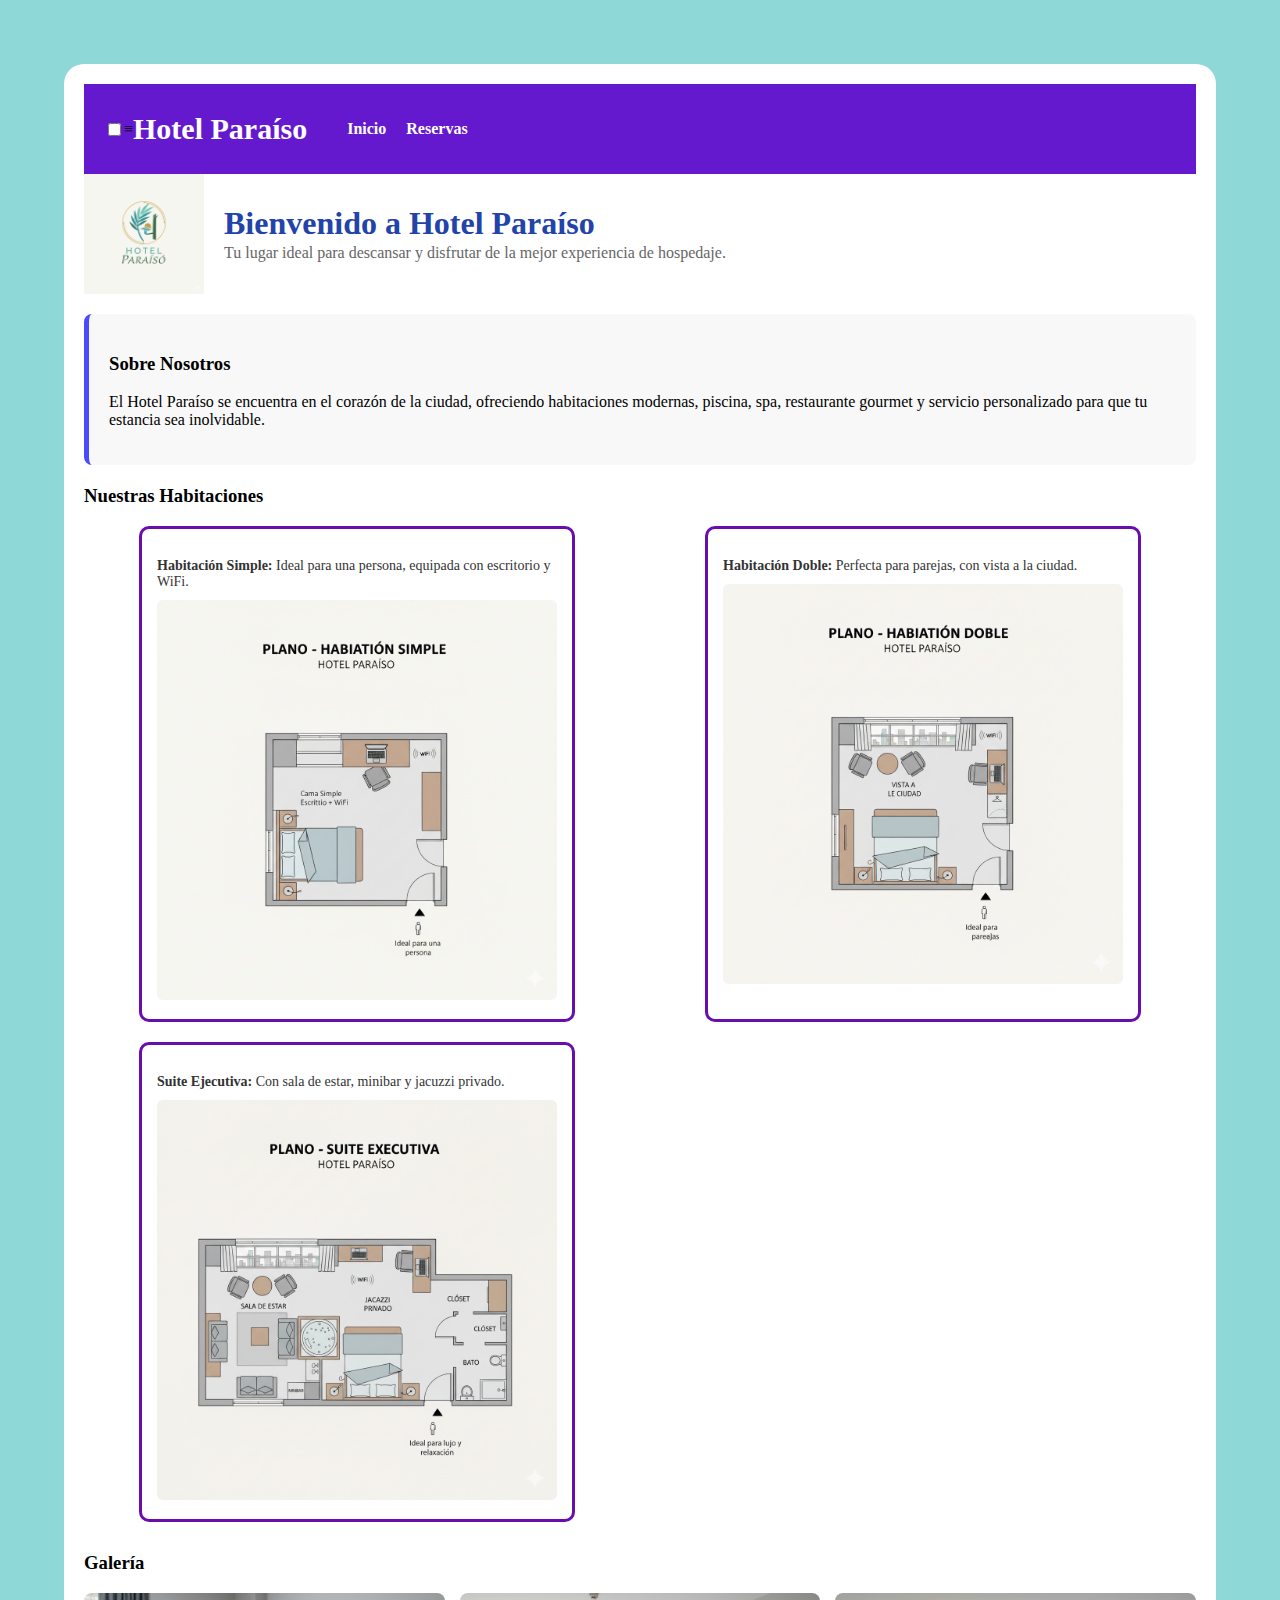
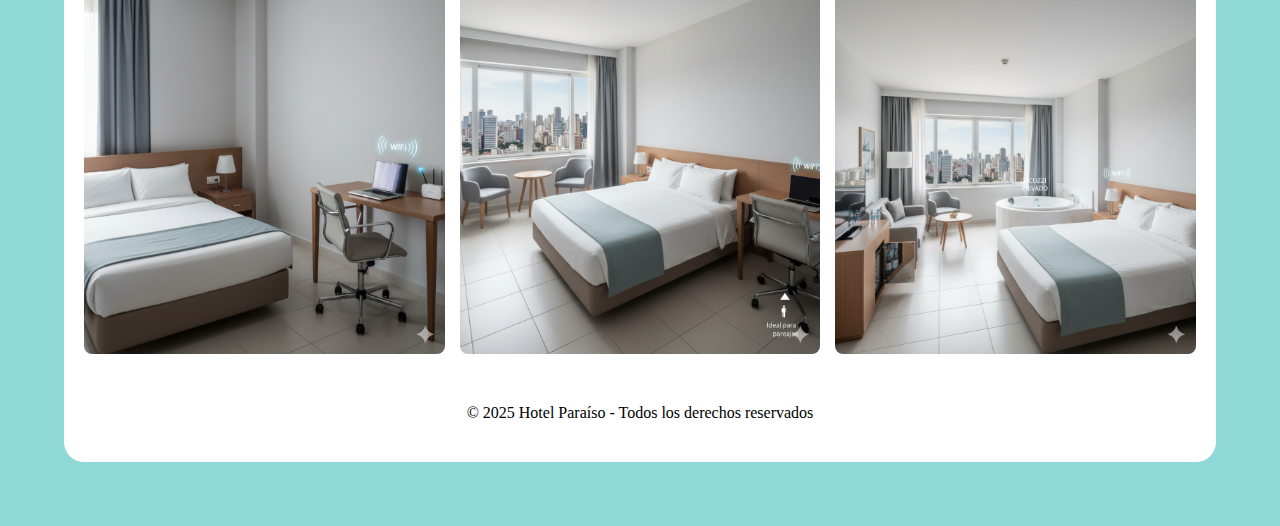
<file: index.html>
<!DOCTYPE html>
<html lang="es">

<head>
    <meta charset="UTF-8">
    <title>Hotel Paraíso</title>
    <link rel="stylesheet" href="css/styless.css">
</head>

<body class="cuerpo principal">
    <main>

        <div class="container">
            <header>
                <nav>
                    <input type="checkbox" id="menu-toggle">
                    <label for="menu-toggle" class="menu-icon">≡</label>

                    <div class="logo">Hotel Paraíso</div>

                    <ul>
                        <li><a href="index.html">Inicio</a></li>
                        <li><a href="reservas.html">Reservas</a></li>
                    </ul>
                </nav>
            </header>
        </div>

     
        <header class="hero">
            <img src="img/logo.png" alt="Foto del Hotel" width="100%" height="300">
            <div class="texto-header">
                <h1>Bienvenido a Hotel Paraíso</h1>
                <p>Tu lugar ideal para descansar y disfrutar de la mejor experiencia de hospedaje.</p>
            </div>
        </header>

     
        <div class="info-hotel">
            <h3>Sobre Nosotros</h3>
            <p>El Hotel Paraíso se encuentra en el corazón de la ciudad, ofreciendo habitaciones modernas,
               piscina, spa, restaurante gourmet y servicio personalizado para que tu estancia sea inolvidable.</p>
        </div>

          <div class="habitaciones">
            <h3>Nuestras Habitaciones</h3>
            <div class="cards">
                <div class="card">
                    <p><strong>Habitación Simple:</strong> Ideal para una persona, equipada con escritorio y WiFi.</p>
                    <img src="img/habitacionsimple.png" alt="Habitación simple">
                </div>

                <div class="card">
                    <p><strong>Habitación Doble:</strong> Perfecta para parejas, con vista a la ciudad.</p>
                    <img src="img/habitaciondoble.png" alt="Habitación doble">
                </div>

                <div class="card">
                    <p><strong>Suite Ejecutiva:</strong> Con sala de estar, minibar y jacuzzi privado.</p>
                    <img src="img/suit.png" alt="Suite Ejecutiva">
                </div>
            </div>
        </div>


      
        <div class="galeria">
            <h3>Galería</h3>
            <div class="imagenes">
                <img src="img/foto simple.png" alt="Habitación simple">
                <img src="img/foto doble.png" alt="Habitación doble">
                <img src="img/suite ejecutiva.png" alt="Suite Ejecutiva">
            </div>
        </div>

     
        <footer>
            © 2025 Hotel Paraíso - Todos los derechos reservados
        </footer>

    </main>
</body>
</html>
</file>
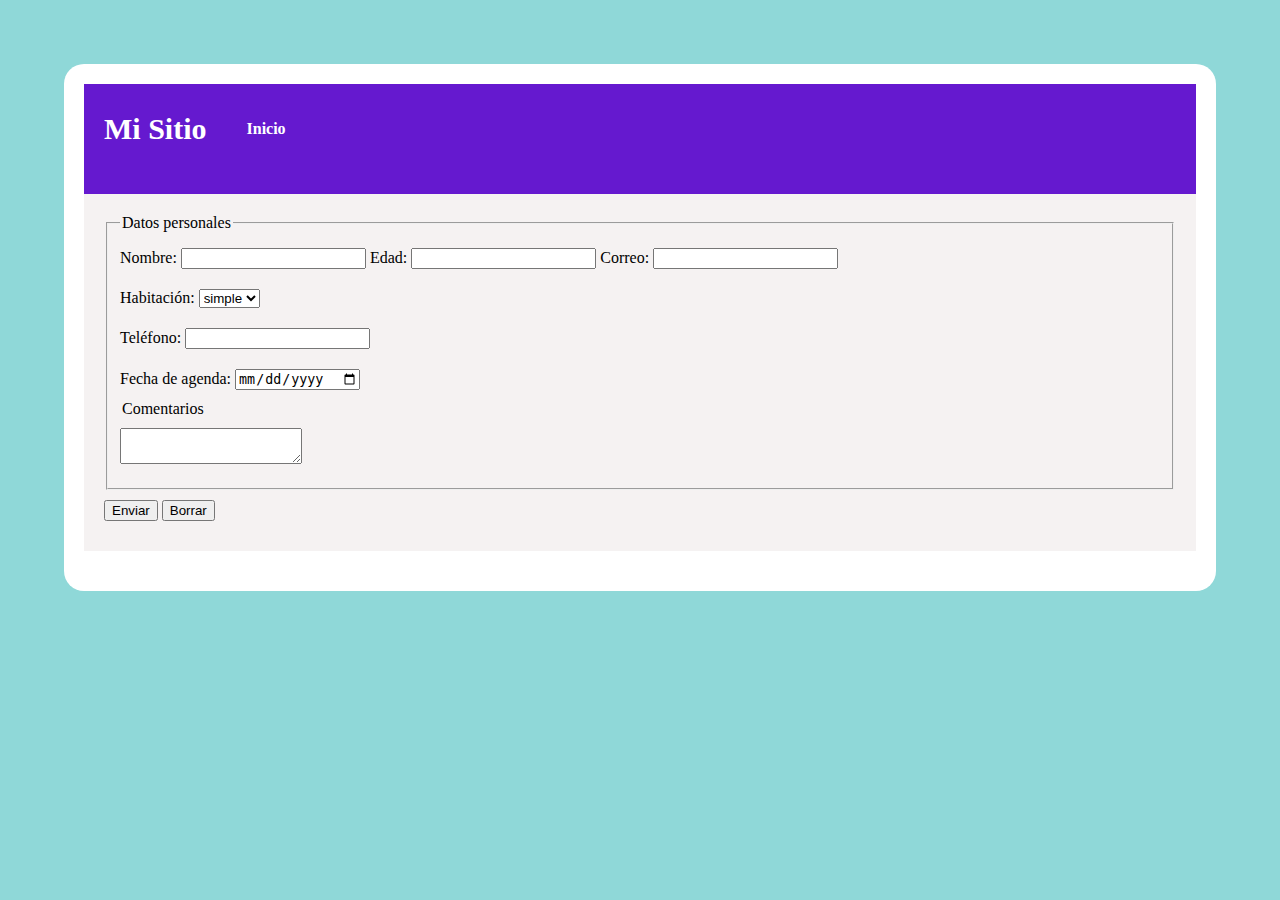
<file: reservas.html>
<!DOCTYPE html>
<html lang="en" class="html">


<head class="arriba">
    <meta charset="UTF-8">
    <title>reservas</title>
      <link rel="stylesheet" href="css/styless.css">
</head>


<body class="cuerpo de Inicio">
  <main>

    <div class="container">
        <header>
            <nav>
                <div class="logo"> Mi Sitio </div>

             <ul>
                <li><a href="index.html">Inicio</a></li>
                </ul>

            </nav>
        </header>

        <form onsubmit="return validarFormulario()">
            <fieldset>  

            <legend>Datos personales</legend>

            <label for="nombre">Nombre:</label>
            <input type="text" id="nombre" name="nombre">
            
            <label for="edad">Edad:</label>
            <input type="number" id="edad" name="edad">
            
            <label for="correo">Correo:</label>
            <input type="email" id="correo" name="correo">
            <br>

            <label for="habitacion">Habitación:</label>
            <select name="habitacion" id="habitacion">
                <option value="simple">simple</option>
                <option value="doble">doble</option>
                <option value="suite">suite</option>
            </select>
            <br>

            <label for="telefono">Teléfono:</label>
            <input type="tel" id="telefono" name="telefono">
            <br>

            <label for="fecha de agenda">Fecha de agenda:</label>
            <input type="date" id="fecha" name="fecha">
            <br>

            <legend>Comentarios</legend>
            <textarea id="descripcion" name="Descripcion"></textarea>
            <br>

            </fieldset>

            <input type="submit" value="Enviar">
            <input type="reset" value="Borrar">
            <br>
        </form>
        

    </div>


     <p id="mensaje"></p>

    <script src="script.js"></script>




    </main>
</body>
</html>
</file>
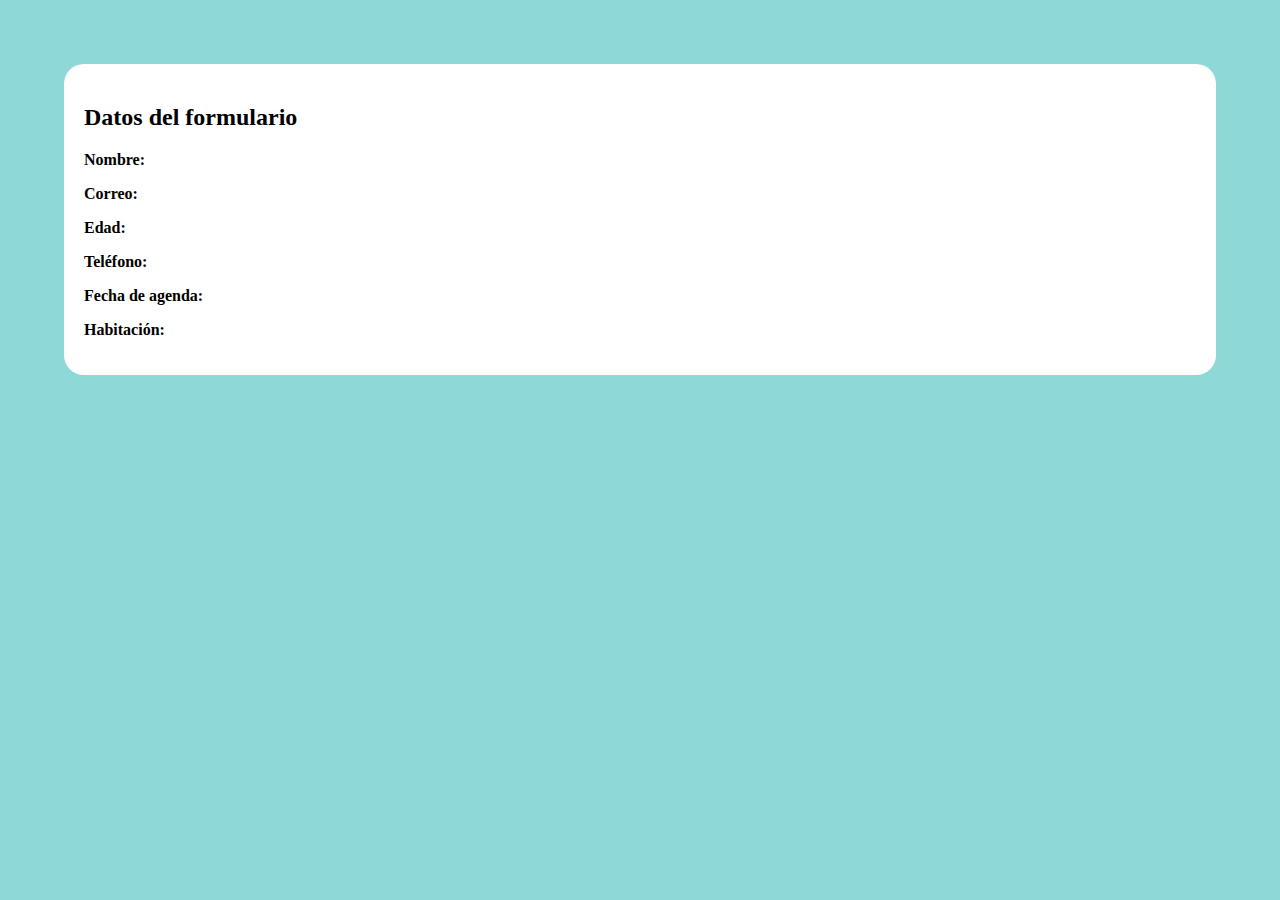
<file: resultados.html>
<!DOCTYPE html>
<html lang="es">
<head>
    <meta charset="UTF-8">
    <meta name="viewport" content="width=device-width, initial-scale=1.0">
    <title>datos de la reserva</title>
    <link rel="stylesheet" href="css/styless.css">
</head>

<body>
    <main> 
    <h2>Datos del formulario</h2>
    <p><strong>Nombre:</strong> <span id="mostrarnombre"></span></p>
    <p><strong>Correo:</strong> <span id="mostrarcorreo"></span></p>
    <p><strong>Edad:</strong> <span id="mostraredad"></span></p>
    <p><strong>Teléfono:</strong> <span id="mostrartelefono"></span></p>
    <p><strong>Fecha de agenda:</strong> <span id="mostrarfecha"></span></p>
    <p><strong>Habitación:</strong> <span id="mostrarhabitacion"></span></p>


    <script>
        document.getElementById('mostrarnombre').textContent = localStorage.getItem('nombre');
        document.getElementById('mostrarcorreo').textContent = localStorage.getItem('correo');
        document.getElementById('mostraredad').textContent = localStorage.getItem('edad');
        document.getElementById('mostrartelefono').textContent = localStorage.getItem('telefono');
        document.getElementById('mostrarfecha').textContent = localStorage.getItem('fecha');
        document.getElementById('mostrarhabitacion').textContent = localStorage.getItem('habitacion');
    </script>
    </main>
</body>
</html>
</file>
<file: css/styless.css>
body {
    background-color: rgb(143, 216, 216);
    margin: 5%;
}

main {
    background-color: rgb(255, 255, 255); 
    padding: 20px;
    border-radius: 20px;     
}






header {
    display: flex;
    align-items: center;   
    gap: 20px;             
}

header img {
    width: 120px;  
    height: auto;   
    margin: 0;      
}

.texto-header h1 {
    color: #2244aa; 
    margin: 0;          
    line-height: 1.2;   
}

.texto-header p {
    color: #666;     
    margin: 0;         
    line-height: 1.4;   
}




.info-hotel {
    margin: 20px 0;
    padding: 20px;
    background-color: #f8f8f8;
    border-left: 5px solid #4a4aff;
    border-radius: 8px;
}

.cards {
  display: grid;
  grid-template-columns: repeat(2, 1fr); 
  gap: 20px;
  justify-items: center; 
}

.card {
  background: #fff;
  border: 3px solid #6a0dad;
  border-radius: 10px;
  padding: 15px;
  width: 400px;
  transition: transform 0.2s, box-shadow 0.2s;
}

.card:hover {
  transform: scale(1.05);
  box-shadow: 0 4px 12px rgba(0,0,0,0.2);
}

.card p {
  margin-bottom: 10px;
  font-size: 14px;
  color: #333;
}

.card img {
  width: 100%;
  border-radius: 6px;
}





.galeria {
    margin: 30px 0;
}

.galeria .imagenes {
    display: flex;
    flex-wrap: wrap;
    gap: 15px;
}

.galeria img {
    width: calc(33.33% - 10px);
    border-radius: 8px;
}




footer {
  background-color: rgb(255, 255, 255); 
  padding: 20px;
  text-align: center; 
}







.container{
    background-color: rgb(101, 25, 207);   
}

.logo {
    color: #fff;
    font-size: 30px;
    font-weight: bold;
    text-decoration: none;
    display: flex;
    align-items: center;
}


nav {
    display: flex;
    justify-content: space-between;
    align-items: center;
    padding: 20px;
}



.container ul {
     list-style: none;     
      display: flex;          
      gap: 20px;  
}

.container ul li a {
      color: rgb(255, 255, 255);            
      font-weight: bold;   
      text-decoration: none;
     display: inline-block;   
}

form {
    background-color: #f5f2f2; 
    padding: 20px; 
    margin-top: 20px;
    margin-bottom: 20px;
}

form label, 
form input, 
form select, 
form textarea {      
  margin: 10px 0;      
}
</file>
